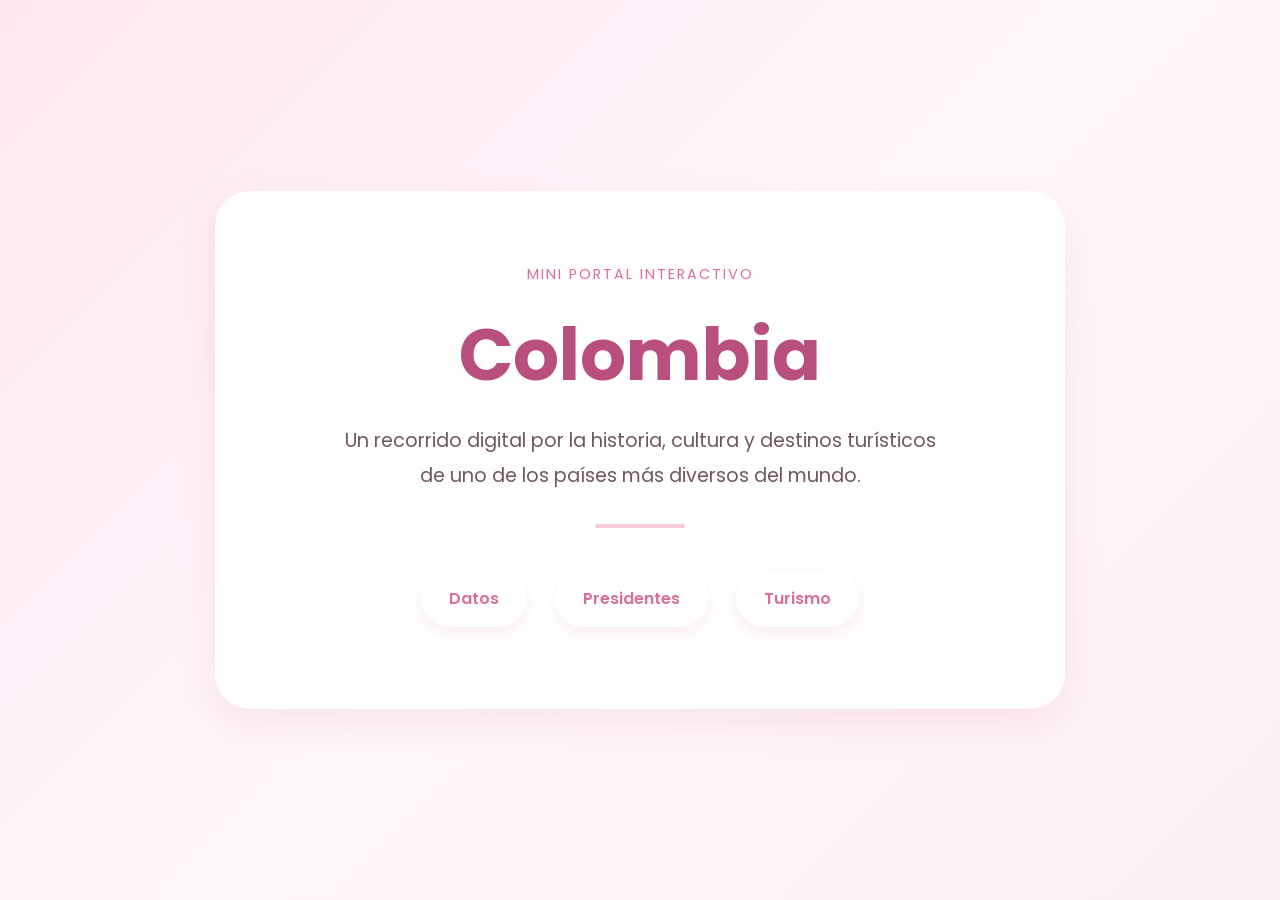
<file: index.html>
<!DOCTYPE html>
<html lang="es">
<head>
    <meta charset="UTF-8">
    <title>Mini Portal Colombia</title>
    <link rel="stylesheet" href="css/estilos.css">
    <link href="https://fonts.googleapis.com/css2?family=Poppins:wght@300;500;700&display=swap" rel="stylesheet">
</head>
<body>

<section class="landing">

    <div class="tarjeta-principal">

        <span class="mini-texto">Mini Portal Interactivo</span>

        <h1>Colombia</h1>

        <p>
            Un recorrido digital por la historia, cultura y destinos
            turísticos de uno de los países más diversos del mundo.
        </p>

        <div class="linea"></div>

        <div class="menu-principal">
            <a href="colombia.html">Datos</a>
            <a href="presidentes.html">Presidentes</a>
            <a href="turismo.html">Turismo</a>
        </div>

    </div>

</section>

</body>
</html>
</file>
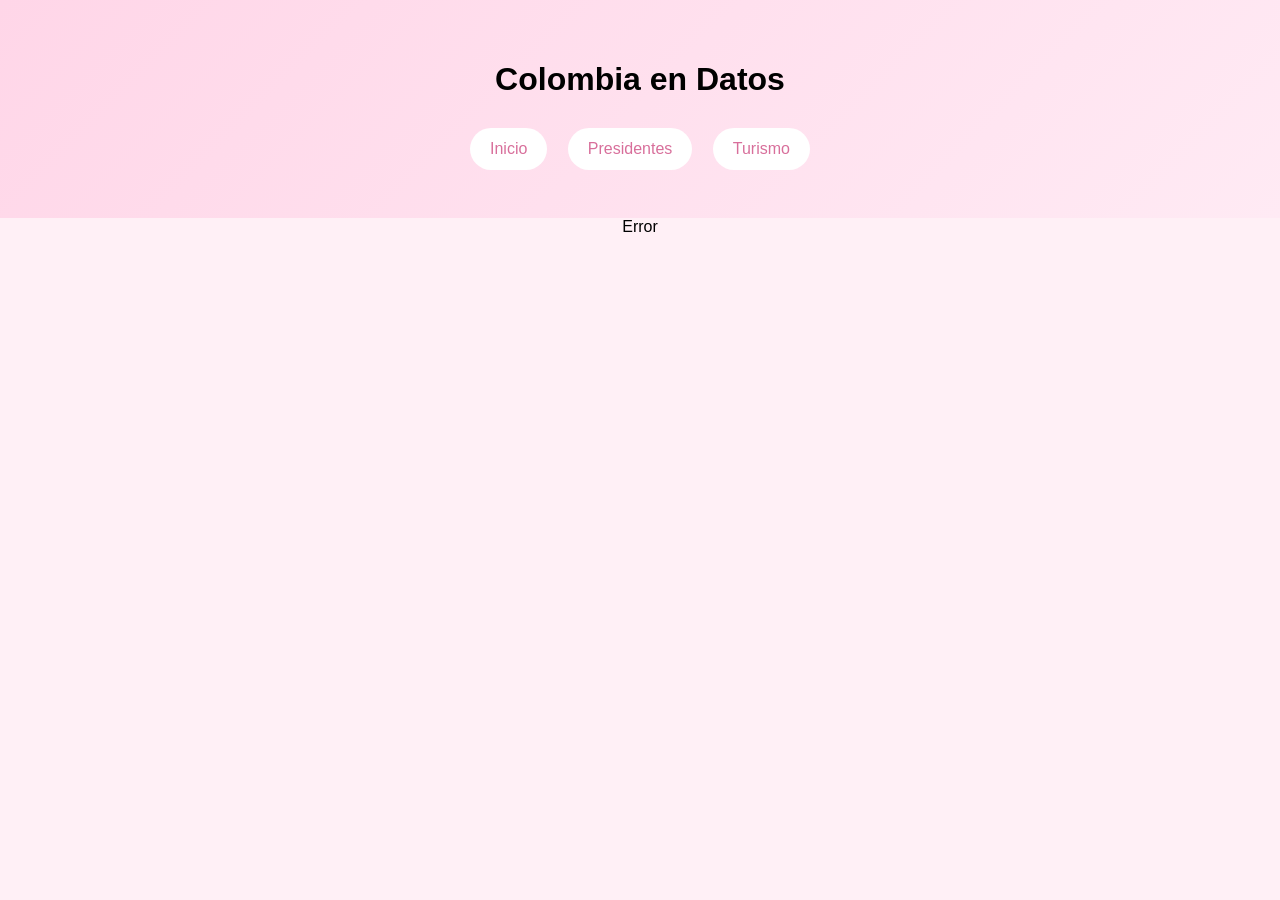
<file: colombia.html>
<!DOCTYPE html>
<html lang="es">
<head>
    <meta charset="UTF-8">
    <title>Colombia en Datos</title>
    <link rel="stylesheet" href="css/estilos.css">
</head>
<body>

<header class="hero">
    <h1>Colombia en Datos</h1>
    <nav>
        <a href="index.html">Inicio</a>
        <a href="presidentes.html">Presidentes</a>
        <a href="turismo.html">Turismo</a>
    </nav>
</header>

<div id="contenido">Cargando información...</div>

<script src="js/colombia.js"></script>

</body>
</html>
</file>
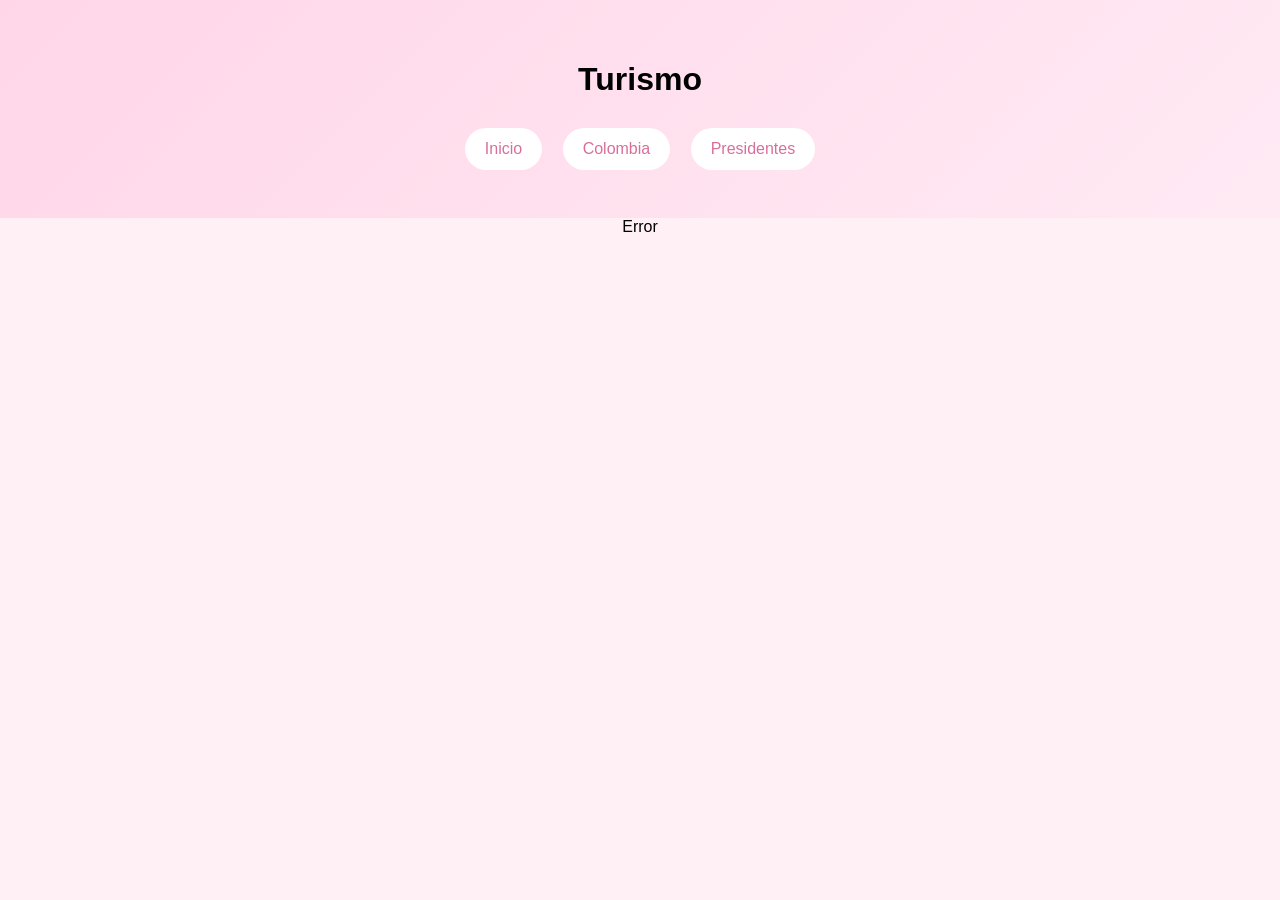
<file: turismo.html>
<!DOCTYPE html>
<html lang="es">
<head>
    <meta charset="UTF-8">
    <title>Turismo</title>
    <link rel="stylesheet" href="css/estilos.css">
</head>
<body>

<header class="hero">
    <h1>Turismo</h1>
    <nav>
        <a href="index.html">Inicio</a>
        <a href="colombia.html">Colombia</a>
        <a href="presidentes.html">Presidentes</a>
    </nav>
</header>

<div id="turismo">Cargando lugares...</div>

<script src="js/turismo.js"></script>

</body>
</html>
</file>
<file: css/estilos.css>
body {
    font-family: 'Poppins', sans-serif;
    margin: 0;
    text-align: center;
    background: #fff0f6;
}

.hero {
    background: linear-gradient(135deg, #ffd6e8, #ffeaf4);
    padding: 40px;
}

nav a {
    text-decoration: none;
    background: white;
    color: #d86f9b;
    padding: 12px 20px;
    margin: 8px;
    border-radius: 25px;
    display: inline-block;
}

.card {
    background: white;
    width: 340px;
    margin: 20px auto;
    padding: 20px;
    border-radius: 20px;
    box-shadow: 0 5px 15px rgba(0,0,0,0.1);
}

img {
    width: 180px;
    border-radius: 15px;
}

.inicio {
    height: 100vh;
    display: flex;
    justify-content: center;
    align-items: center;
    background: linear-gradient(135deg, #ffd6e8, #fff);
}

.contenedor-inicio {
    background: white;
    padding: 50px;
    border-radius: 30px;
}

.botones-inicio a {
    text-decoration: none;
    background: #f8c8dc;
    color: #8b4c63;
    padding: 15px 25px;
    margin: 10px;
    border-radius: 25px;
}
.landing {
    height: 100vh;
    background: linear-gradient(135deg, #ffe6f0, #fff8fb, #fdf0f7);
    display: flex;
    justify-content: center;
    align-items: center;
}

.tarjeta-principal {
    background: rgba(255,255,255,0.95);
    width: 75%;
    max-width: 750px;
    padding: 70px 50px;
    border-radius: 35px;
    box-shadow: 0 15px 35px rgba(216,111,155,0.15);
}

.mini-texto {
    color: #d86f9b;
    font-size: 0.9em;
    letter-spacing: 2px;
    text-transform: uppercase;
}

.tarjeta-principal h1 {
    font-size: 4.5em;
    margin: 15px 0;
    color: #b84f7e;
}

.tarjeta-principal p {
    font-size: 1.2em;
    color: #6f5864;
    max-width: 600px;
    margin: auto;
    line-height: 1.8;
}

.linea {
    width: 90px;
    height: 4px;
    background: #f8c8dc;
    margin: 30px auto;
    border-radius: 10px;
}

.menu-principal a {
    display: inline-block;
    margin: 12px;
    padding: 16px 28px;
    background: #fff;
    color: #d86f9b;
    text-decoration: none;
    border-radius: 30px;
    font-weight: 600;
    box-shadow: 0 6px 14px rgba(216,111,155,0.12);
    transition: 0.3s;
}

.menu-principal a:hover {
    background: #d86f9b;
    color: white;
    transform: translateY(-4px);
}
</file>
